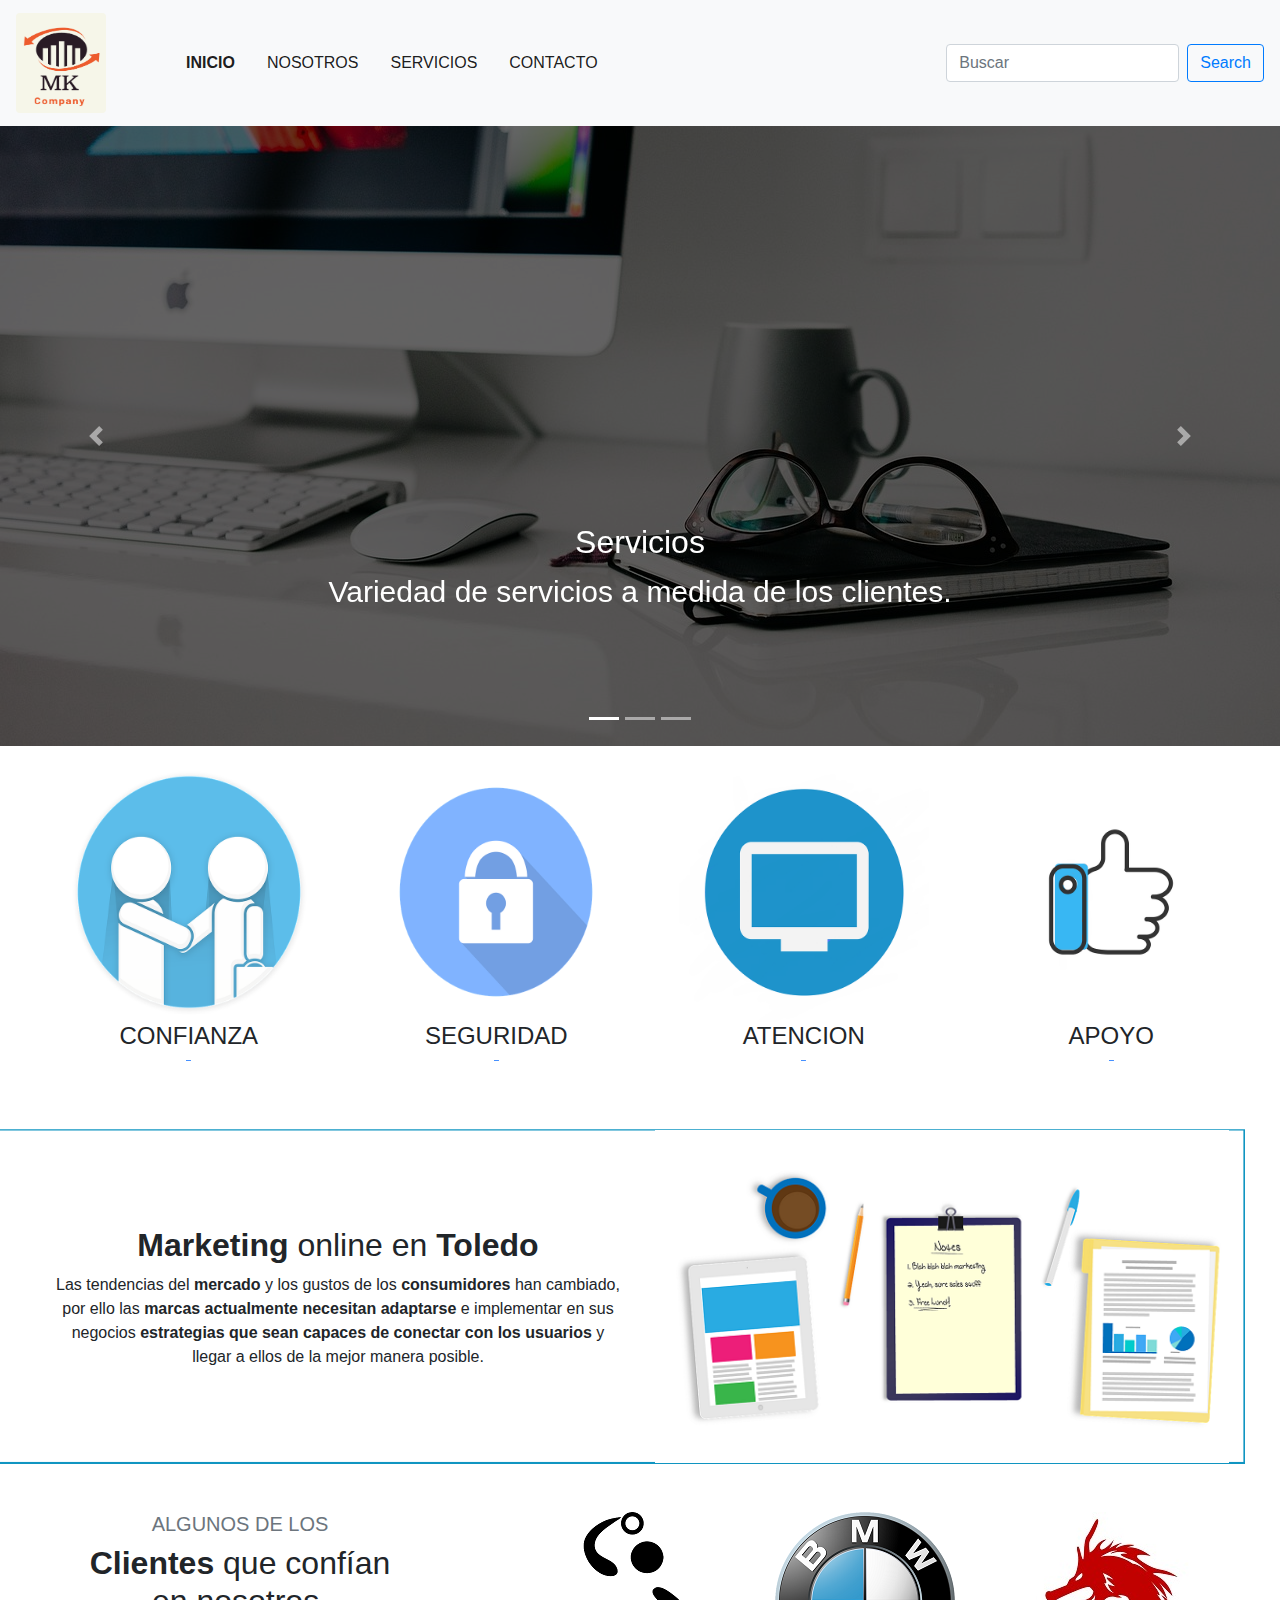
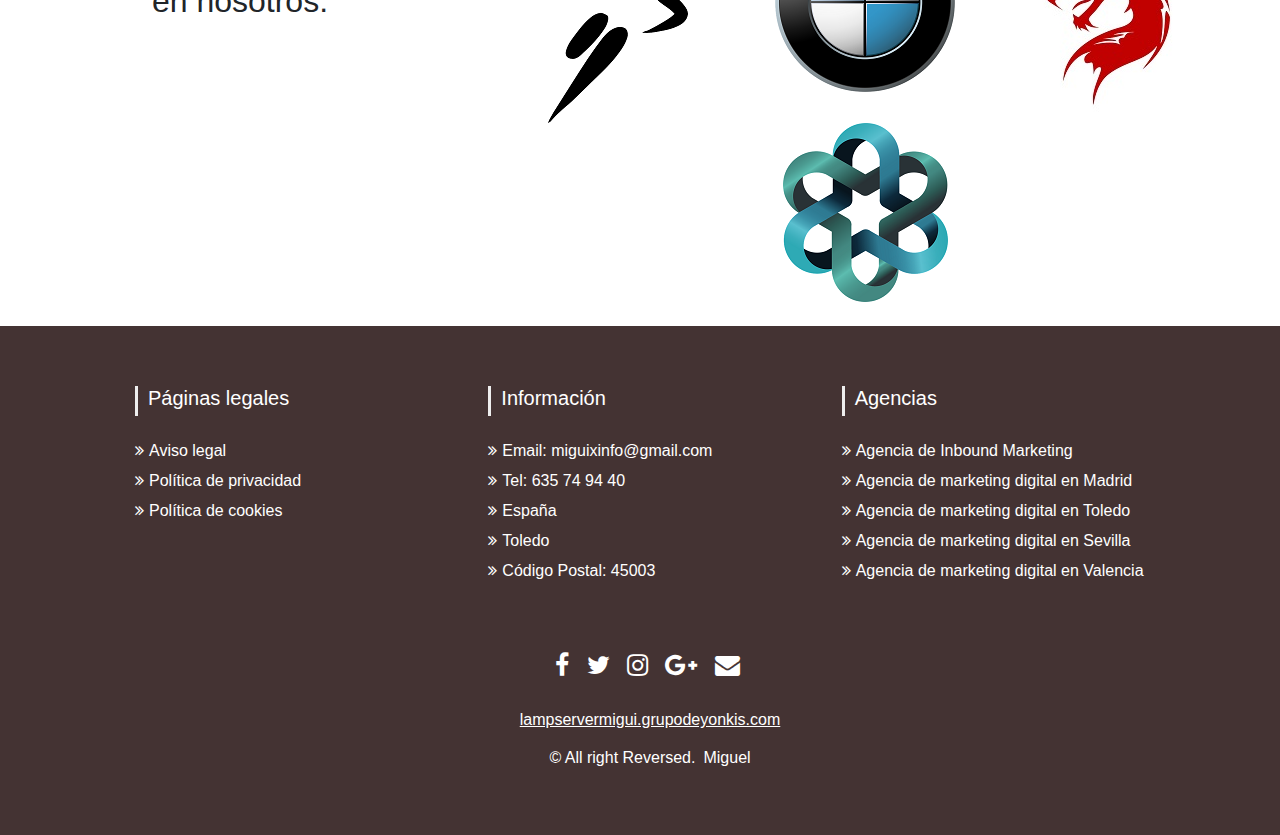
<file: index.html>
<!doctype html>
<html lang="en">
  <head>
    <title>MK Marketing</title>
    <!-- Required meta tags -->
    <meta charset="utf-8">
    <meta name="viewport" content="width=device-width, initial-scale=1, shrink-to-fit=no">

    <!-- Bootstrap CSS -->
    <link rel="stylesheet" href="https://stackpath.bootstrapcdn.com/bootstrap/4.3.1/css/bootstrap.min.css" integrity="sha384-ggOyR0iXCbMQv3Xipma34MD+dH/1fQ784/j6cY/iJTQUOhcWr7x9JvoRxT2MZw1T" crossorigin="anonymous">
    <link rel="stylesheet" href="style.css">
    <link rel="stylesheet" href="https://cdnjs.cloudflare.com/ajax/libs/font-awesome/4.7.0/css/font-awesome.min.css">
    <link rel="icon" type="" href="img/MK (1).png"/>


  </head>
  <body>
    <nav class="navbar navbar-expand-lg navbar-light bg-light mt-0 ">
      <a class="navbar-brand logo " href="#"><img src="img/MK (1).png" class="rounded float-left" alt="" style="height: 100px; width:90px;"></a>
      <button class="navbar-toggler d-lg-none" type="button" data-toggle="collapse" data-target="#collapsibleNavId" aria-controls="collapsibleNavId"
          aria-expanded="false" aria-label="Toggle navigation">
        <span class="navbar-toggler-icon"></span>
      </button>
      <div class="collapse navbar-collapse ml-5" id="collapsibleNavId">
        <ul class="navbar-nav mr-auto mt-2 mt-lg-0">
          <li class="nav-item active mx-2">
            <a class="nav-link " href="#"><b> INICIO </b></a>
          </li>
          <li class="nav-item active mx-2">
            <a class="nav-link subrayado " href="nosotros.html">NOSOTROS</a>
          </li>
          <li class="nav-item active mx-2">
            <a class="nav-link subrayado" href="servicios.html">SERVICIOS</a>
          </li>
          <li class="nav-item active mx-2">
            <a class="nav-link subrayado" href="contacto.html">CONTACTO</a>
          </li>
        </ul>
        <form class="form-inline my-2 my-lg-0">
          <input class="form-control mr-sm-2" type="text" placeholder="Buscar">
          <button class="btn btn-outline-primary my-2 my-sm-0" type="submit">Search</button>
        </form>
      </div>
    </nav>

    <div class="bloque1">
      <div class="bd-example">
        <div id="carouselExampleCaptions" class="carousel slide" data-ride="carousel">
          <ol class="carousel-indicators">
            <li data-target="#carouselExampleCaptions" data-slide-to="0" class="active"></li>
            <li data-target="#carouselExampleCaptions" data-slide-to="1"></li>
            <li data-target="#carouselExampleCaptions" data-slide-to="2"></li>
          </ol>
          <div class="carousel-inner">
            <div class="carousel-item active" >
              <a href="servicios.html"><img src="img/img1.png" class="d-block w-100 carousel-img" alt="" ></a>
              <div class="carousel-caption mb-5 pb-5" >
                <h2 class="text-white">Servicios</h2>
                <p class="letra-carrousel"> Variedad de servicios a medida de los clientes.</p>
              </div>
            </div>
            <div class="carousel-item">
              <a href="nosotros.html"><img src="img/img2.jpg" class="d-block w-100 carousel-img" alt="..."></a>
              <div class="carousel-caption mb-5 pb-5">
                <h2>Profesionales cualificados</h2>
                <p class="letra-carrousel">Tenemos un equipo de trabajadores formados y preparados para cualquier reto.</p>
              </div>
            </div>
            <div class="carousel-item">
              <a href="contacto.html"><img src="img/img3.jpg" class="d-block w-100 carousel-img" alt="..."></a>
              <div class="carousel-caption mb-5 pb-5">
                <h2>Contacta con nosotros</h2>
                <p class="letra-carrousel">Contacta cunato antes con nosotros y te atenderemos rápidamente.</p>
              </div>
            </div>
          </div>
          <a class="carousel-control-prev" href="#carouselExampleCaptions" role="button" data-slide="prev">
            <span class="carousel-control-prev-icon" aria-hidden="true"></span>
            <span class="sr-only">Previous</span>
          </a>
          <a class="carousel-control-next" href="#carouselExampleCaptions" role="button" data-slide="next">
            <span class="carousel-control-next-icon" aria-hidden="true"></span>
            <span class="sr-only">Next</span>
          </a>
        </div>
      </div>
    </div>
    <div class="row mt-3 ">
      <div class="col-xl-3 col-md-6 col-sm-12 text-center  hover">
        <img src="img/confianza.png" alt="" class="imgcol img-fluid">
        <h4 class="helvetica"> CONFIANZA</h4>
      </div>
      <div class="col-xl-3 col-md-6 col-sm-12 text-center hover">
        <img src="img/seguridad.png" alt="" class="imgcol2 img-fluid">
        <h4 class="helvetica">SEGURIDAD</h4>
      </div>
      <div class="col-xl-3 col-md-6 col-sm-12 text-center hover">
        <img src="img/atencion.png" alt="" class="imgcol img-fluid">
        <h4 class="helvetica">ATENCION</h4>
      </div>
      <div class="col-xl-3 col-md-6 col-sm-12 text-center hover">
        <img src="img/apoyo.png" alt="" class="imgcol img-fluid">
        <h4 class="helvetica">APOYO</h4>
      </div>
    </div>

    <div class="row mt-5 hover-2 ">
      <div class="col-xl-6 xol-md-6 col-sml-12">
        <h2 class="text-center helvetica mt-5 pt-5"><b> Marketing</b> online en <b>Toledo</b></h2>
        <p class="text-center helvetica">Las tendencias del <b> mercado </b> y los gustos de los <b> consumidores </b> han cambiado, <br> por ello las <b> marcas actualmente necesitan adaptarse </b> e implementar  en sus negocios <b> estrategias que sean capaces de conectar con los usuarios </b> y llegar a ellos de la mejor manera posible.</p>
      </div>
      <div class="col-xl-6 xol-md-6 col-sml-12">
        <img src="img/onlinemarketing.png" class="img-fluid" alt="">
      </div>
    </div>

    <div class="row mt-5 text-center">
      <div class="col mb-4">
        <h5 class="text-secondary" >ALGUNOS DE LOS</h5>
        <h2><b> Clientes </b> que confían <br> en nosotros.</h2>
      </div>
      <div class="col-lg-8">
        <div class="row ">
          <div class="col image">
            <img src="img/handball-40768_640.png"  alt="">
          </div>
          <div class="col image ">
            <img src="img/bmw-1596080_640.png" alt="">
          </div>
          <div class="col image ">
            <img src="img/chinese-dragon-712149_640.jpg" alt="">
          </div>
          <div class="col image">
            <img src="img/logo-2078018_640.png" alt="">
          </div>
        </div>
      </div>
    </div>
    <!-- Footer -->
	<section id="footer" class="mt-4" >
		<div class="container">
			<div class="row text-center text-xs-center text-sm-left text-md-left">
				<div class="col-xs-12 col-sm-4 col-md-4">
					<h5>Páginas legales</h5>
					<ul class="list-unstyled quick-links">
						<li><a href="#!" class="text-white" data-toggle="modal" data-target="#modalprivacidad"><i class="fa fa-angle-double-right"></i>Aviso legal</a></li>
						<li><a href="#!" class="text-white" data-toggle="modal" data-target="#modalprivacidad"><i class="fa fa-angle-double-right"></i>Política de privacidad</a></li>
						<li><a href="#!" class="text-white" data-toggle="modal" data-target="#modalprivacidad"><i class="fa fa-angle-double-right"></i>Política de cookies</a></li>
					</ul>
				</div>
				<div class="col-xs-12 col-sm-4 col-md-4">
					<h5>Información</h5>
					<ul class="list-unstyled quick-links">
						<li><a href="javascript:void();"><i class="fa fa-angle-double-right"></i>Email: miguixinfo@gmail.com</a></li>
						<li><a href="javascript:void();"><i class="fa fa-angle-double-right"></i>Tel: 635 74 94 40</a></li>
						<li><a href="javascript:void();"><i class="fa fa-angle-double-right"></i>España</a></li>
						<li><a href="javascript:void();"><i class="fa fa-angle-double-right"></i>Toledo</a></li>
						<li><a href="javascript:void();"><i class="fa fa-angle-double-right"></i>Código Postal: 45003</a></li>
					</ul>
				</div>
				<div class="col-xs-12 col-sm-4 col-md-4">
					<h5>Agencias</h5>
					<ul class="list-unstyled quick-links">
						<li><a href="javascript:void();"><i class="fa fa-angle-double-right"></i>Agencia de Inbound Marketing</a></li>
						<li><a href="javascript:void();"><i class="fa fa-angle-double-right"></i>Agencia de marketing digital en Madrid</a></li>
						<li><a href="javascript:void();"><i class="fa fa-angle-double-right"></i>Agencia de marketing digital en Toledo</a></li>
						<li><a href="javascript:void();"><i class="fa fa-angle-double-right"></i>Agencia de marketing digital en Sevilla</a></li>
						<li><a href="https://wwwe.sunlimetech.com" title="Design and developed by"><i class="fa fa-angle-double-right"></i>Agencia de marketing digital en Valencia</a></li>
					</ul>
				</div>
			</div>
			<div class="row">
				<div class="col-xs-12 col-sm-12 col-md-12 mt-2 mt-sm-5">
					<ul class="list-unstyled list-inline social text-center">
						<li class="list-inline-item"><a href="javascript:void();"><i class="fa fa-facebook"></i></a></li>
						<li class="list-inline-item"><a href="javascript:void();"><i class="fa fa-twitter"></i></a></li>
						<li class="list-inline-item"><a href="javascript:void();"><i class="fa fa-instagram"></i></a></li>
						<li class="list-inline-item"><a href="javascript:void();"><i class="fa fa-google-plus"></i></a></li>
						<li class="list-inline-item"><a href="javascript:void();" target="_blank"><i class="fa fa-envelope"></i></a></li>
					</ul>
				</div>
				</hr>
			</div>	
			<div class="row">
				<div class="col-xs-12 col-sm-12 col-md-12 mt-2 mt-sm-2 text-center text-white">
					<p><u><a href="#">lampservermigui.grupodeyonkis.com</a></u> </p>
					<p class="h6">&copy All right Reversed.<a class="text-green ml-2" href="" target="_blank">Miguel</a></p>
				</div>
				</hr>
			</div>	
		</div>
	</section>
	<!-- ./Footer -->

  <div class="modal fade" id="modalprivacidad" tabindex="-1" role="dialog" aria-labelledby="modelTitleId"
    aria-hidden="true">
    <div class="modal-dialog modal-lg" role="document">
      <div class="modal-content">
        <div class="modal-header">
          <h1 class="modal-title text-center">Privacidad</h1>
          <button type="button" class="close" data-dismiss="modal" aria-label="Close">
            <span aria-hidden="true">&times;</span>
          </button>
        </div>
        <div class="modal-body">
          <h1>Términos y Condiciones de uso</h1>
          <h2>1. Datos generales</h2>
          <p> <strong> De acuerdo con el artículo 10 de la Ley 34/2002, de 11 de julio, de Servicios de la
              Sociedad de
              la Información y de Comercio Electrónico ponemos a su disposición los siguientes datos:
            </strong> </p>
          <p>Está página está domiciliada en la calle Ronda S/N, con CIF B556677. Inscrita en el
            Registro Mercantil de Talavera de la Reina, Vol. xxxx, Folio xxxx, Hoja xxxx, Inscripción xxx.
          </p>
          <p>. <strong> El principal objetivo de esta web </strong> es facilitar a
            los clientes y al
            público en general, la información relativa a la empresa, a los productos y servicios que se
            ofrecen.</p>

          <h2>2. Política de privacidad</h2>
          <p>En cumplimiento de lo dispuesto en la <strong> Ley Orgánica 15/1999, de 13 de Diciembre, de
              Protección de
              Datos de Carácter Personal (LOPD) </strong> se informa al usuario que todos los datos que
            nos proporcione
            serán incorporados a un fichero, creado y mantenido bajo la responsabilidad de
            catalogodeanimales.es.</p>
          <p>Siempre <strong> se va a respetar la confidencialidad de sus datos personales </strong> que sólo
            serán utilizados
            con la finalidad de gestionar los servicios ofrecidos, atender a las solicitudes que nos
            plantee, realizar tareas administrativas, así como remitir información técnica, comercial o
            publicitaria por vía ordinaria o electrónica.</p>
          <p>Para ejercer sus derechos de oposición, rectificación o cancelación deberá dirigirse a la sede de
            la empresa C/Ronda S/N de Talavera de la Reina, escribirnos al siguiente correo
            contacto@catalogodeanimales.es o llámanos al 777888999.</p>
          <h2>3. Condiciones de uso
          </h2>
          <p> <strong> Las condiciones de acceso y uso del presente sitio web se rigen por la legalidad
              vigente y por el
              principio de buena fe </strong> comprometiéndose el usuario a realizar un buen uso de la
            web. No se
            permiten conductas que vayan contra la ley, los derechos o intereses de terceros.</p>
          <p>Ser usuario de la web implica que reconoce haber leído y aceptado las
            presentes condiciones y lo que las extienda la normativa legal aplicable en esta materia. Si por
            el motivo que fuere no está de acuerdo con estas condiciones no continúe usando esta web</p>
          <p>Cualquier tipo de notificación y/o reclamación solamente será válida por notificación escrita y/o
            correo certificado.
          </p>
          <h2>4. Responsabilidades</h2>
          <p> <strong> Esta web no se hace responsable de la información y contenidos
              almacenados en
              foros, redes sociales o cualesquier otro medio </strong> que permita a terceros publicar
            contenidos de
            forma independiente en la página web del prestador.</p>
          <p>Sin embargo, teniendo en cuenta los art. 11 y 16 de la LSSI-CE, esta web se
            compromete a la retirada o en su caso bloqueo de aquellos contenidos que pudieran afectar o
            contravenir la legislación nacional o internacional, derechos de terceros o la moral y el orden
            público.
          </p>
          <p> <strong> Tampoco la empresa se responsabilizará de los daños y perjuicios que se produzcan por
              fallos o
              malas configuraciones del software instalado en el ordenador del internauta</strong>. Se
            excluye toda
            responsabilidad por alguna incidencia técnica o fallo que se produzca cuando el usuario se
            conecte a internet. Igualmente no se garantiza la inexistencia de interrupciones o errores en el
            acceso al sitio web.</p>
          <p> Así mismo, <strong> la web se reserva el derecho a actualizar, modificar o
              eliminar la
              información contenida en su página web </strong>, así como la configuración o presentación
            del mismo, en
            cualquier momento sin asumir alguna responsabilidad por ello.</p>
          <h2>5. Propiedad intelectual e industrial</h2>
          <p> <strong> Esta web es titular de todos los derechos sobre el software de la
              publicación
              digital así como de los derechos de propiedad industrial e intelectual referidos a los
              contenidos que se incluyan </strong> , a excepción de los derechos sobre productos y
            servicios de carácter
            público que no son propiedad de esta empresa.

          </p>
          <p> <strong> Ningún material publicado en esta web podrá ser reproducido, copiado o publicado
            </strong> sin consentimiento previo

          </p>

          <p>Toda la información que se reciba en la web, como comentarios, sugerencias o ideas, se
            considerará cedida de manera gratuita. No debe enviarse información que
            NO pueda ser tratada de este modo.
          </p>
          <h2>6. Política de cookies.
          </h2>
          <p> <strong> Esta web por su propia cuenta o la de un tercero contratado para
              prestación de
              servicios de medición, pueden utilizar cookies cuando el usuario navega por el sitio web.
              Las
              cookies son ficheros enviados al navegador por medio de un servicio web con la finalidad de
              registrar las actividades del usuario durante su tiempo de navegación.</strong>
          </p>
          <p>Las cookies utilizadas se asocian únicamente con un usuario anónimo y su ordenador, y no
            proporcionan por sí mismas los datos personales del usuario.
          </p>
          <p> <strong> Mediante el uso de las cookies resulta posible que el servidor donde se encuentra la
              web
              reconozca el navegador web utilizado por el usuario con la finalidad de que la navegación
              sea
              más sencilla</strong>. Se utilizan también para medir la audiencia y parámetros del tráfico,
            controlar el
            proceso y número de entradas.
          </p>
          <p>El usuario tiene la posibilidad de configurar su navegador para ser avisado de la recepción de
            cookies y para impedir su instalación en su equipo. Por favor consulte las instrucciones y
            manuales de su navegador para ampliar esta información.
          </p>
          <p>Para utilizar el sitio web no es necesario que el usuario permita la instalación de las cookies
            enviadas al sitio web, o el tercero que actúe en su nombre, sin perjuicio de que sea necesario
            que el usuario inicie una sesión tal en cada uno de los servicios cuya prestación requiera el
            previo registro.</p>
          <p>En todo caso <strong> las cookies tienen un carácter temporal </strong> con la única finalidad de
            hacer más eficaz
            su transmisión ulterior. En ningún caso se utilizará cookies para recoger información de
            carácter personal.
          </p>

        </div>

      </div>
    </div>
  </div>
  
    <!-- Optional JavaScript -->
    
    <!-- jQuery first, then Popper.js, then Bootstrap JS -->
    <script src="https://code.jquery.com/jquery-3.3.1.slim.min.js" integrity="sha384-q8i/X+965DzO0rT7abK41JStQIAqVgRVzpbzo5smXKp4YfRvH+8abtTE1Pi6jizo" crossorigin="anonymous"></script>
    <script src="https://cdnjs.cloudflare.com/ajax/libs/popper.js/1.14.7/umd/popper.min.js" integrity="sha384-UO2eT0CpHqdSJQ6hJty5KVphtPhzWj9WO1clHTMGa3JDZwrnQq4sF86dIHNDz0W1" crossorigin="anonymous"></script>
    <script src="https://stackpath.bootstrapcdn.com/bootstrap/4.3.1/js/bootstrap.min.js" integrity="sha384-JjSmVgyd0p3pXB1rRibZUAYoIIy6OrQ6VrjIEaFf/nJGzIxFDsf4x0xIM+B07jRM" crossorigin="anonymous"></script>
  </body>
</html>
</file>
<file: style.css>
.helvetica {
    font-family: Arial, Helvetica, sans-serif;
}

.carousel-img {
   filter: brightness(40%);
}


.imgcol {
    width: 250px;
    height: 260px;
}

.imgcol2 {
    width: 240px;
    height: 260px;
}

.row {
    width: 100%;
    padding-left: 50px;
}

.textocol {
    text-align: center;
}

.letra-carrousel {
    font-size: 30px;
}


.hover {
    --c:linear-gradient(rgb(70, 144, 255) 0 0); 
    
    padding-bottom: .15em;
    background: var(--c), var(--c);
    background-size: .3em .1em;
    background-position:50% 100%;
    background-repeat: no-repeat;
    transition: .3s linear, background-size .3s .2s linear;
  }
  .hover:hover {
    background-size: 40% .3em;
    background-position: 10% 100%, 90% 100%;
  }

  .align-items-center {
    align-items: center;
  }

  .hover-2 {
    --c: #1095c1; /* the color */
    --b: .1em;    /* border length*/
    --d: 20px;    /* the cube depth */
    
    --_s: calc(var(--d) + var(--b));
    
    border: solid #0000;
    border-width: var(--b) var(--b) var(--_s) var(--_s);
    background:
      conic-gradient(at left var(--d)  bottom var(--d),
        #0000 90deg, rgb(255 255 255 /0.3) 0 225deg,rgb(255 255 255 /0.6) 0) border-box,
      conic-gradient(at left var(--_s) bottom var(--_s),
        #0000 90deg,var(--c) 0) 0 100%/calc(100% - var(--b)) calc(100% - var(--b))  border-box;
    transform: translate(calc(var(--d)/-1),var(--d));
    clip-path: 
      polygon(
       var(--d) 0%, 
       var(--d) 0%, 
       100% 0%, 
       100% calc(100% - var(--d)),
       100% calc(100% - var(--d)),
       var(--d) calc(100% - var(--d))
      );
    transition: 0.5s;
  }
  .hover-2:hover {
    transform: translate(0,0);
    clip-path: 
      polygon(
       0% var(--d), 
       var(--d) 0%, 
       100% 0%, 
       100% calc(100% - var(--d)), 
       calc(100% - var(--d)) 100%, 
       0% 100%
     );
  }
  
  .w-70 {
    width: 70%;
  }

 
  
  /* Footer */
@import url('https://maxcdn.bootstrapcdn.com/font-awesome/4.7.0/css/font-awesome.min.css');
section {
    padding: 60px 0;
}

section .section-title {
    text-align: center;
    color: rgb(49, 41, 41);
    margin-bottom: 50px;
    text-transform: uppercase;
}
#footer {
    background: rgb(68, 51, 51) !important;
}
#footer h5{
	padding-left: 10px;
    border-left: 3px solid #eeeeee;
    padding-bottom: 6px;
    margin-bottom: 20px;
    color:#ffffff;
}
#footer a {
    color: #ffffff;
    text-decoration: none !important;
    background-color: transparent;
    -webkit-text-decoration-skip: objects;
}
#footer ul.social li{
	padding: 3px 0;
}
#footer ul.social li a i {
    margin-right: 5px;
	font-size:25px;
	-webkit-transition: .5s all ease;
	-moz-transition: .5s all ease;
	transition: .5s all ease;
}
#footer ul.social li:hover a i {
	font-size:30px;
	margin-top:-10px;
}
#footer ul.social li a,
#footer ul.quick-links li a{
	color:#ffffff;
}
#footer ul.social li a:hover{
	color:#eeeeee;
}
#footer ul.quick-links li{
	padding: 3px 0;
	-webkit-transition: .5s all ease;
	-moz-transition: .5s all ease;
	transition: .5s all ease;
}
#footer ul.quick-links li:hover{
	padding: 3px 0;
	margin-left:5px;
	font-weight:700;
}
#footer ul.quick-links li a i{
	margin-right: 5px;
}
#footer ul.quick-links li:hover a i {
    font-weight: 700;
}

@media (max-width:767px){
	#footer h5 {
    padding-left: 0;
    border-left: transparent;
    padding-bottom: 0px;
    margin-bottom: 10px;
}
}
  

.gradient-brand-color {
  background-image: -webkit-linear-gradient(0deg, #376be6 0%, #6470ef 100%);
  background-image: -ms-linear-gradient(0deg, #376be6 0%, #6470ef 100%);
  color: #fff;
}
.contact-info__wrapper {
  overflow: hidden;
  border-radius: .625rem .625rem 0 0
}

@media (min-width: 1024px) {
  .contact-info__wrapper {
      border-radius: 0 .625rem .625rem 0;
      padding: 5rem !important
  }
}
.contact-info__list span.position-absolute {
  left: 0
}
.z-index-101 {
  z-index: 101;
}
.list-style--none {
  list-style: none;
}
.contact__wrapper {
  background-color: #fff;
  border-radius: 0 0 .625rem .625rem
}

@media (min-width: 1024px) {
  .contact__wrapper {
      border-radius: .625rem 0 .625rem .625rem
  }
}
@media (min-width: 1024px) {
  .contact-form__wrapper {
      padding: 5rem !important
  }
}
.shadow-lg, .shadow-lg--on-hover:hover {
  box-shadow: 0 1rem 3rem rgba(132,138,163,0.1) !important;
}

.form-group {
  margin-top: 1em;
}

.form-group>input,
.form-group>textarea,
.form-group>select {
  display: block;
  width: 100%;
}

.error-feedback {
  color: red;
  font-size: small;
  margin: 0;
}

.error>input {
  border-color: red;
}

.subrayado {
  text-decoration: none;
  background-image: linear-gradient(currentColor, currentColor);
  background-position: 0% 100%;
  background-repeat: no-repeat;
  background-size: 0% 2px;
  transition: background-size .3s;
}
.subrayado:hover, a:focus {
  background-size: 100% 2px;
}

.w-100 {
  width: 100%;
}

.justify-content-center {
  justify-content: center;
}


.containerServ .card .icon {
  position: absolute;
  align-items: center;
  top: 0;
  left: 0;
  width: 100%;
  height: 100%;
  background: #2c73df;
}

.containerServ .card .icon .fa {
  position: absolute;
  top: 50%;
  left: 50%;
  transform: translate(-50%, -50%);
  font-size: 80px;
  color: #fff;
}

.containerServ .card .slide {
  width: 300px;
  height: 200px;
  transition: 0.5s;
}

.containerServ .card .slide.slide1 {
  position: relative;
  display: flex;
  justify-content: center;
  z-index: 1;
  transition: .7s;
  transform: translateY(100px);
}

.containerServ .card:hover .slide.slide1{
  transform: translateY(0px);
}

.containerServ .card .slide.slide2 {
  position: relative;
  display: flex;
  justify-content: center;
  align-items: center;
  padding: 20px;
  box-sizing: border-box;
  transition: .8s;
  transform: translateY(-100px);
  box-shadow: 0 20px 40px rgba(0,0,0,0.4);
}

.containerServ .card:hover .slide.slide2{
  transform: translateY(0);
}

.containerServ .card .slide.slide2::after{
  content: "";
  position: absolute;
  width: 30px;
  height: 4px;
  bottom: 15px;
  left: 50%;
  left: 50%;
  transform: translateX(-50%);
  background: #2c73df;
}

.containerServ .card .slide.slide2 .content p {
  margin: 0;
  padding: 0;
  text-align: center;
  color: #414141;
}

.content:hover {
  color: #007bff;
  background-color: white;
}
</file>
